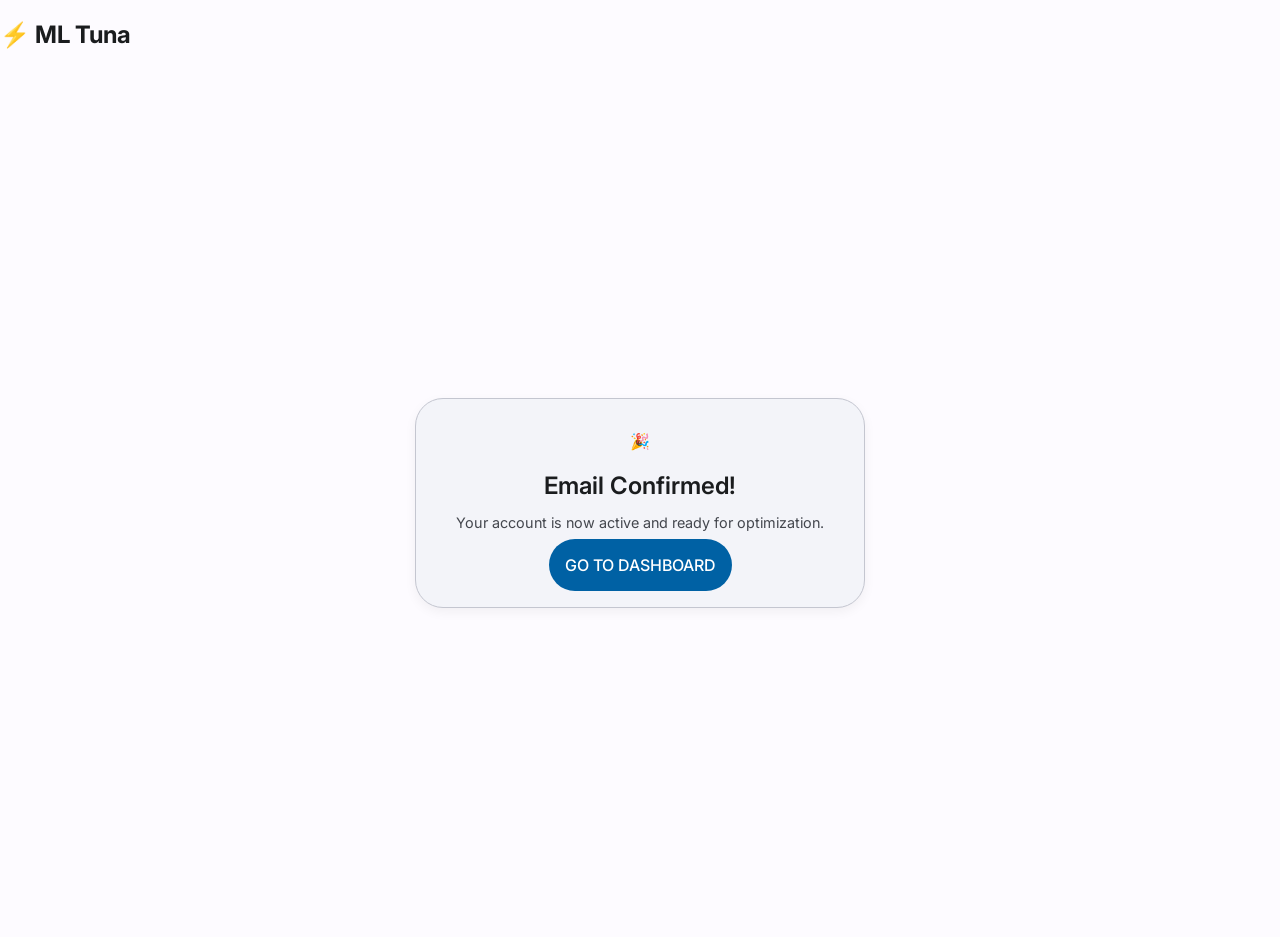
<file: welcome.html>
<!DOCTYPE html>
<html lang="en">
<head>
    <meta charset="UTF-8" />
    <meta name="viewport" content="width=device-width, initial-scale=1.0"/>
    <title>ML Tuna - Email Confirmed</title>

    <link href="https://fonts.googleapis.com/css2?family=Inter:wght@400;500;600;700&display=swap" rel="stylesheet">
    
    <link rel="stylesheet" href="style.css" />
</head>
<body class="auth-page">

    <header class="auth-header">
        <div class="brand-text">
            <h2 class="brand-logo">⚡ ML Tuna</h2>
        </div>
    </header>

    <main class="auth-container">
        <div class="card glass animate-on-load delay-1 auth-card">
            <div class="success-icon">🎉</div>
            <h2 class="auth-title">Email Confirmed!</h2>
            <p class="text-muted auth-subtitle">Your account is now active and ready for optimization.</p>

            <a href="index.html" class="auth-btn" style="text-decoration: none;">
                <span class="btn-text">GO TO DASHBOARD</span>
            </a>
        </div>
    </main>

    <script>
        // Apply theme immediately on load
        const currentTheme = localStorage.getItem('theme');
        if (currentTheme === 'dark') {
            document.body.setAttribute('data-theme', 'dark');
        }
    </script>
</body>
</html>
</file>
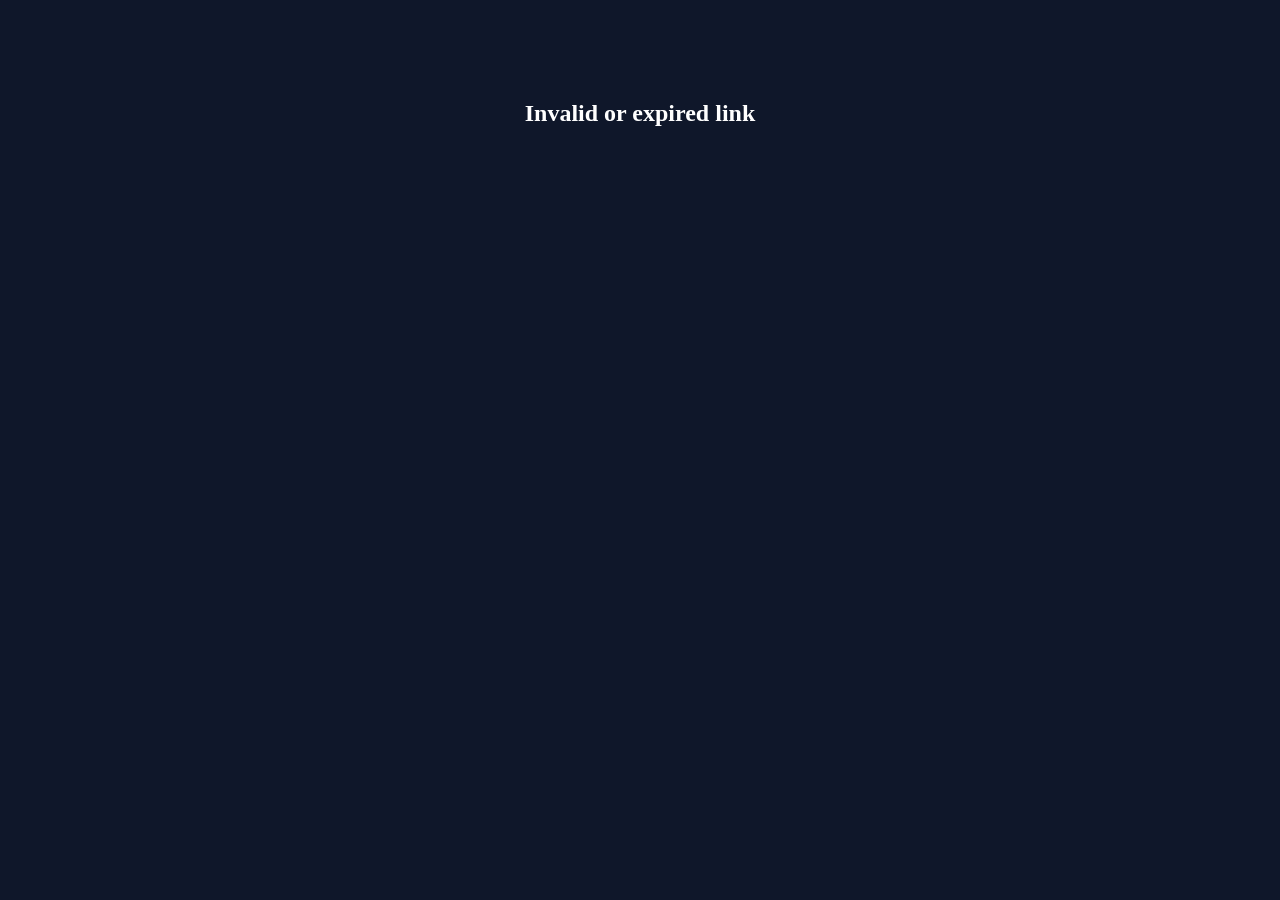
<file: auth/confirm.html>
<!DOCTYPE html>
<html>
<head>
  <title>Verifying...</title>
      <link rel="stylesheet" href="style.css" />
</head>

<body style="background:#0f172a;color:white;text-align:center;margin-top:100px;">

<h2>Verifying reset link...</h2>

<script>
async function verifyRecovery() {
  const url = new URL(window.location.href);

  const token_hash = url.searchParams.get("token_hash");
  const type = url.searchParams.get("type");
  const next = url.searchParams.get("next") || "/update-password.html";

  if (!token_hash || !type) {
    document.body.innerHTML = "<h2>Invalid or expired link</h2>";
    return;
  }

  try {
    const res = await fetch(
      "https://hflxahfkrzmiufhqagul.supabase.co/auth/v1/verify",
      {
        method: "POST",
        headers: {
          "Content-Type": "application/json",
          "apikey": "sb_publishable_QglNYbjZZzMQ7fckuYH-kA_QqBPuvmu"
        },
        body: JSON.stringify({
          token_hash,
          type
        })
      }
    );

    const data = await res.json();

    if (!res.ok) {
      document.body.innerHTML = `
        <h2 style="color:red;">Link expired</h2>
        <p>${data.error_description}</p>
      `;
    } else {
      // ✅ redirect to password update page
      
      localStorage.setItem("access_token", data.access_token);
      localStorage.setItem("refresh_token", data.refresh_token);
      
      window.location.href = next;
    }

  } catch (err) {
    document.body.innerHTML = "<h2>Network error</h2>";
  }
}

verifyRecovery();
</script>

</body>
</html>
</file>
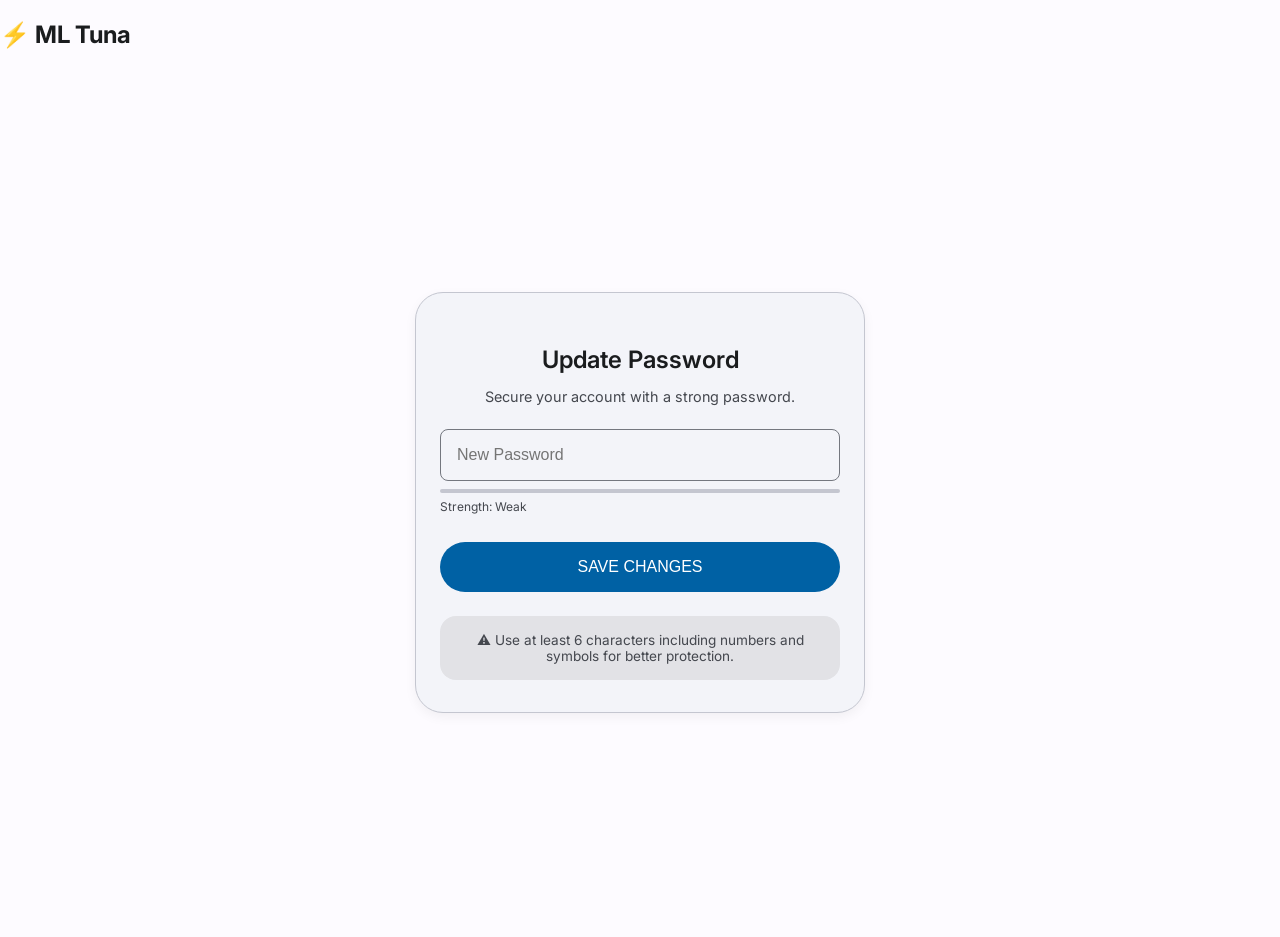
<file: auth/update-password.html>
<!DOCTYPE html>
<html lang="en">
<head>
    <meta charset="UTF-8" />
    <meta name="viewport" content="width=device-width, initial-scale=1.0"/>
    <title>ML Tuna - Security</title>

    <link href="https://fonts.googleapis.com/css2?family=Inter:wght@400;500;600;700&display=swap" rel="stylesheet">
    
    <link rel="stylesheet" href="style.css" />
</head>
<body class="auth-page">

    <header class="auth-header">
        <div class="brand-text">
            <h2 class="brand-logo">⚡ ML Tuna</h2>
        </div>
    </header>

    <main class="auth-container">
        <div class="card glass animate-on-load delay-1 auth-card">
            <h2 class="auth-title">Update Password</h2>
            <p class="text-muted auth-subtitle">Secure your account with a strong password.</p>

            <div class="input-group">
                <input type="password" id="newPassword" class="auth-input" placeholder="New Password" required />
                <div class="strength-meter">
                    <div id="strengthBar" class="strength-bar"></div>
                </div>
                <p id="strengthText" class="strength-text">Strength: Weak</p>
            </div>

            <button id="updateBtn" class="auth-btn">
                <span class="btn-text">SAVE CHANGES</span>
            </button>

            <div id="status" class="status-message"></div>
            
            <div class="security-note">
                <p>⚠️ Use at least 6 characters including numbers and symbols for better protection.</p>
            </div>
        </div>
    </main>

    <script src="update.js"></script>
</body>
</html>
</file>
<file: style.css>
/* =========================================
   MATERIAL 3 THEME SYSTEM (LIGHT & DARK)
   ========================================= */

:root {
    /* --- LIGHT MODE TOKENS --- */
    --md-sys-color-background: #FDFBFF;
    --md-sys-color-surface-container: #F3F4F9;
    --md-sys-color-surface-container-highest: #E2E2E6;
    --md-sys-color-on-surface: #1A1C1E;
    --md-sys-color-on-surface-variant: #44474E;
    --md-sys-color-primary: #0061A4; /* Strong Blue */
    --md-sys-color-on-primary: #FFFFFF;
    --md-sys-color-outline: #74777F;
    --md-sys-color-outline-variant: #C4C6D0;
    --md-sys-color-error: #BA1A1A;
    --md-sys-color-success: #006D3A;
}

@media (prefers-color-scheme: dark) {
:root {
    /* --- DARK MODE TOKENS --- */
    --md-sys-color-background: #111318;
    --md-sys-color-surface-container: #1E2025;
    --md-sys-color-surface-container-highest: #33353B;
    --md-sys-color-on-surface: #E2E2E9;
    --md-sys-color-on-surface-variant: #C4C6D0;
    --md-sys-color-primary: #A2C9FF; /* Soft Blue */
    --md-sys-color-on-primary: #00315B;
    --md-sys-color-outline: #8E9099;
    --md-sys-color-outline-variant: #44474E;
    --md-sys-color-error: #FFB4AB;
    --md-sys-color-success: #6DD58C;
}
}
    



/* =========================================
   CORE AUTH LAYOUT
   ========================================= */

body {
    background: var(--background);
    color: var(--text);
    transition: background 0.3s ease, color 0.3s ease;
}

.auth-page {
    margin: 0;
    padding: 0;
    font-family: 'Inter', sans-serif;
    background-color: var(--md-sys-color-background);
    color: var(--md-sys-color-on-surface);
    transition: background-color 0.3s ease, color 0.3s ease;
    min-height: 100vh;
}

.auth-container {
    display: flex;
    justify-content: center;
    align-items: center;
    padding: 24px;
    min-height: calc(100vh - 80px);
}

/* M3 Elevated Card */
.auth-card {
    width: 100%;
    max-width: 400px;
    padding: 32px 24px;
    background-color: var(--md-sys-color-surface-container);
    border-radius: 28px; /* Classic M3 radius */
    border: 1px solid var(--md-sys-color-outline-variant);
    text-align: center;
    box-shadow: 0 4px 12px rgba(0,0,0,0.05);
}

.auth-title {
    font-size: 1.5rem;
    font-weight: 600;
    margin-bottom: 8px;
}

.auth-subtitle {
    color: var(--md-sys-color-on-surface-variant);
    font-size: 0.9rem;
    margin-bottom: 24px;
}

/* =========================================
   INPUTS & BUTTONS
   ========================================= */

.input-group {
    margin-bottom: 16px;
    width: 100%;
    text-align: left;
}

/* M3 Outlined Input */
.auth-input {
    width: 100%;
    padding: 16px;
    border-radius: 8px; /* M3 input radius */
    border: 1px solid var(--md-sys-color-outline);
    background: transparent;
    color: var(--md-sys-color-on-surface);
    font-size: 1rem;
    box-sizing: border-box;
    transition: border 0.2s;
}

.auth-input:focus {
    outline: none;
    border: 2px solid var(--md-sys-color-primary);
}

/* M3 Filled Pill Button */
.auth-btn {
    width: 100%;
    padding: 16px;
    border-radius: 100px;
    border: none;
    background-color: var(--md-sys-color-primary);
    color: var(--md-sys-color-on-primary);
    font-size: 1rem;
    font-weight: 500;
    cursor: pointer;
    margin-top: 12px;
    transition: opacity 0.2s, transform 0.1s;
}

.auth-btn:active {
    transform: scale(0.97);
}

/* =========================================
   PASSWORD SPECIFIC ELEMENTS
   ========================================= */

.strength-meter {
    width: 100%;
    height: 4px;
    background: var(--md-sys-color-outline-variant);
    border-radius: 100px;
    margin-top: 8px;
    overflow: hidden;
}

.strength-bar {
    height: 100%;
    width: 0%;
    transition: width 0.4s ease;
}

.strength-text {
    font-size: 0.75rem;
    color: var(--md-sys-color-on-surface-variant);
    margin-top: 6px;
}

.security-note {
    margin-top: 24px;
    padding: 16px;
    background-color: var(--md-sys-color-surface-container-highest);
    border-radius: 16px;
    display: flex;
    gap: 12px;
    align-items: flex-start;
}

.security-note p {
    font-size: 0.85rem;
    margin: 0;
    color: var(--md-sys-color-on-surface-variant);
}

.status-message {
    margin-top: 16px;
    font-size: 0.85rem;
}

.status-message.error { color: var(--md-sys-color-error); }
.status-message.success { color: var(--md-sys-color-success); }
</file>
<file: auth/style.css>
/* =========================================
   MATERIAL 3 THEME SYSTEM (LIGHT & DARK)
   ========================================= */

:root {
    /* --- LIGHT MODE TOKENS --- */
    --md-sys-color-background: #FDFBFF;
    --md-sys-color-surface-container: #F3F4F9;
    --md-sys-color-surface-container-highest: #E2E2E6;
    --md-sys-color-on-surface: #1A1C1E;
    --md-sys-color-on-surface-variant: #44474E;
    --md-sys-color-primary: #0061A4; /* Strong Blue */
    --md-sys-color-on-primary: #FFFFFF;
    --md-sys-color-outline: #74777F;
    --md-sys-color-outline-variant: #C4C6D0;
    --md-sys-color-error: #BA1A1A;
    --md-sys-color-success: #006D3A;
}

@media (prefers-color-scheme: dark) {
:root {
    /* --- DARK MODE TOKENS --- */
    --md-sys-color-background: #111318;
    --md-sys-color-surface-container: #1E2025;
    --md-sys-color-surface-container-highest: #33353B;
    --md-sys-color-on-surface: #E2E2E9;
    --md-sys-color-on-surface-variant: #C4C6D0;
    --md-sys-color-primary: #A2C9FF; /* Soft Blue */
    --md-sys-color-on-primary: #00315B;
    --md-sys-color-outline: #8E9099;
    --md-sys-color-outline-variant: #44474E;
    --md-sys-color-error: #FFB4AB;
    --md-sys-color-success: #6DD58C;
}
}
    



/* =========================================
   CORE AUTH LAYOUT
   ========================================= */

body {
    background: var(--background);
    color: var(--text);
    transition: background 0.3s ease, color 0.3s ease;
}

.auth-page {
    margin: 0;
    padding: 0;
    font-family: 'Inter', sans-serif;
    background-color: var(--md-sys-color-background);
    color: var(--md-sys-color-on-surface);
    transition: background-color 0.3s ease, color 0.3s ease;
    min-height: 100vh;
}

.auth-container {
    display: flex;
    justify-content: center;
    align-items: center;
    padding: 24px;
    min-height: calc(100vh - 80px);
}

/* M3 Elevated Card */
.auth-card {
    width: 100%;
    max-width: 400px;
    padding: 32px 24px;
    background-color: var(--md-sys-color-surface-container);
    border-radius: 28px; /* Classic M3 radius */
    border: 1px solid var(--md-sys-color-outline-variant);
    text-align: center;
    box-shadow: 0 4px 12px rgba(0,0,0,0.05);
}

.auth-title {
    font-size: 1.5rem;
    font-weight: 600;
    margin-bottom: 8px;
}

.auth-subtitle {
    color: var(--md-sys-color-on-surface-variant);
    font-size: 0.9rem;
    margin-bottom: 24px;
}

/* =========================================
   INPUTS & BUTTONS
   ========================================= */

.input-group {
    margin-bottom: 16px;
    width: 100%;
    text-align: left;
}

/* M3 Outlined Input */
.auth-input {
    width: 100%;
    padding: 16px;
    border-radius: 8px; /* M3 input radius */
    border: 1px solid var(--md-sys-color-outline);
    background: transparent;
    color: var(--md-sys-color-on-surface);
    font-size: 1rem;
    box-sizing: border-box;
    transition: border 0.2s;
}

.auth-input:focus {
    outline: none;
    border: 2px solid var(--md-sys-color-primary);
}

/* M3 Filled Pill Button */
.auth-btn {
    width: 100%;
    padding: 16px;
    border-radius: 100px;
    border: none;
    background-color: var(--md-sys-color-primary);
    color: var(--md-sys-color-on-primary);
    font-size: 1rem;
    font-weight: 500;
    cursor: pointer;
    margin-top: 12px;
    transition: opacity 0.2s, transform 0.1s;
}

.auth-btn:active {
    transform: scale(0.97);
}

/* =========================================
   PASSWORD SPECIFIC ELEMENTS
   ========================================= */

.strength-meter {
    width: 100%;
    height: 4px;
    background: var(--md-sys-color-outline-variant);
    border-radius: 100px;
    margin-top: 8px;
    overflow: hidden;
}

.strength-bar {
    height: 100%;
    width: 0%;
    transition: width 0.4s ease;
}

.strength-text {
    font-size: 0.75rem;
    color: var(--md-sys-color-on-surface-variant);
    margin-top: 6px;
}

.security-note {
    margin-top: 24px;
    padding: 16px;
    background-color: var(--md-sys-color-surface-container-highest);
    border-radius: 16px;
    display: flex;
    gap: 12px;
    align-items: flex-start;
}

.security-note p {
    font-size: 0.85rem;
    margin: 0;
    color: var(--md-sys-color-on-surface-variant);
}

.status-message {
    margin-top: 16px;
    font-size: 0.85rem;
}

.status-message.error { color: var(--md-sys-color-error); }
.status-message.success { color: var(--md-sys-color-success); }
</file>
